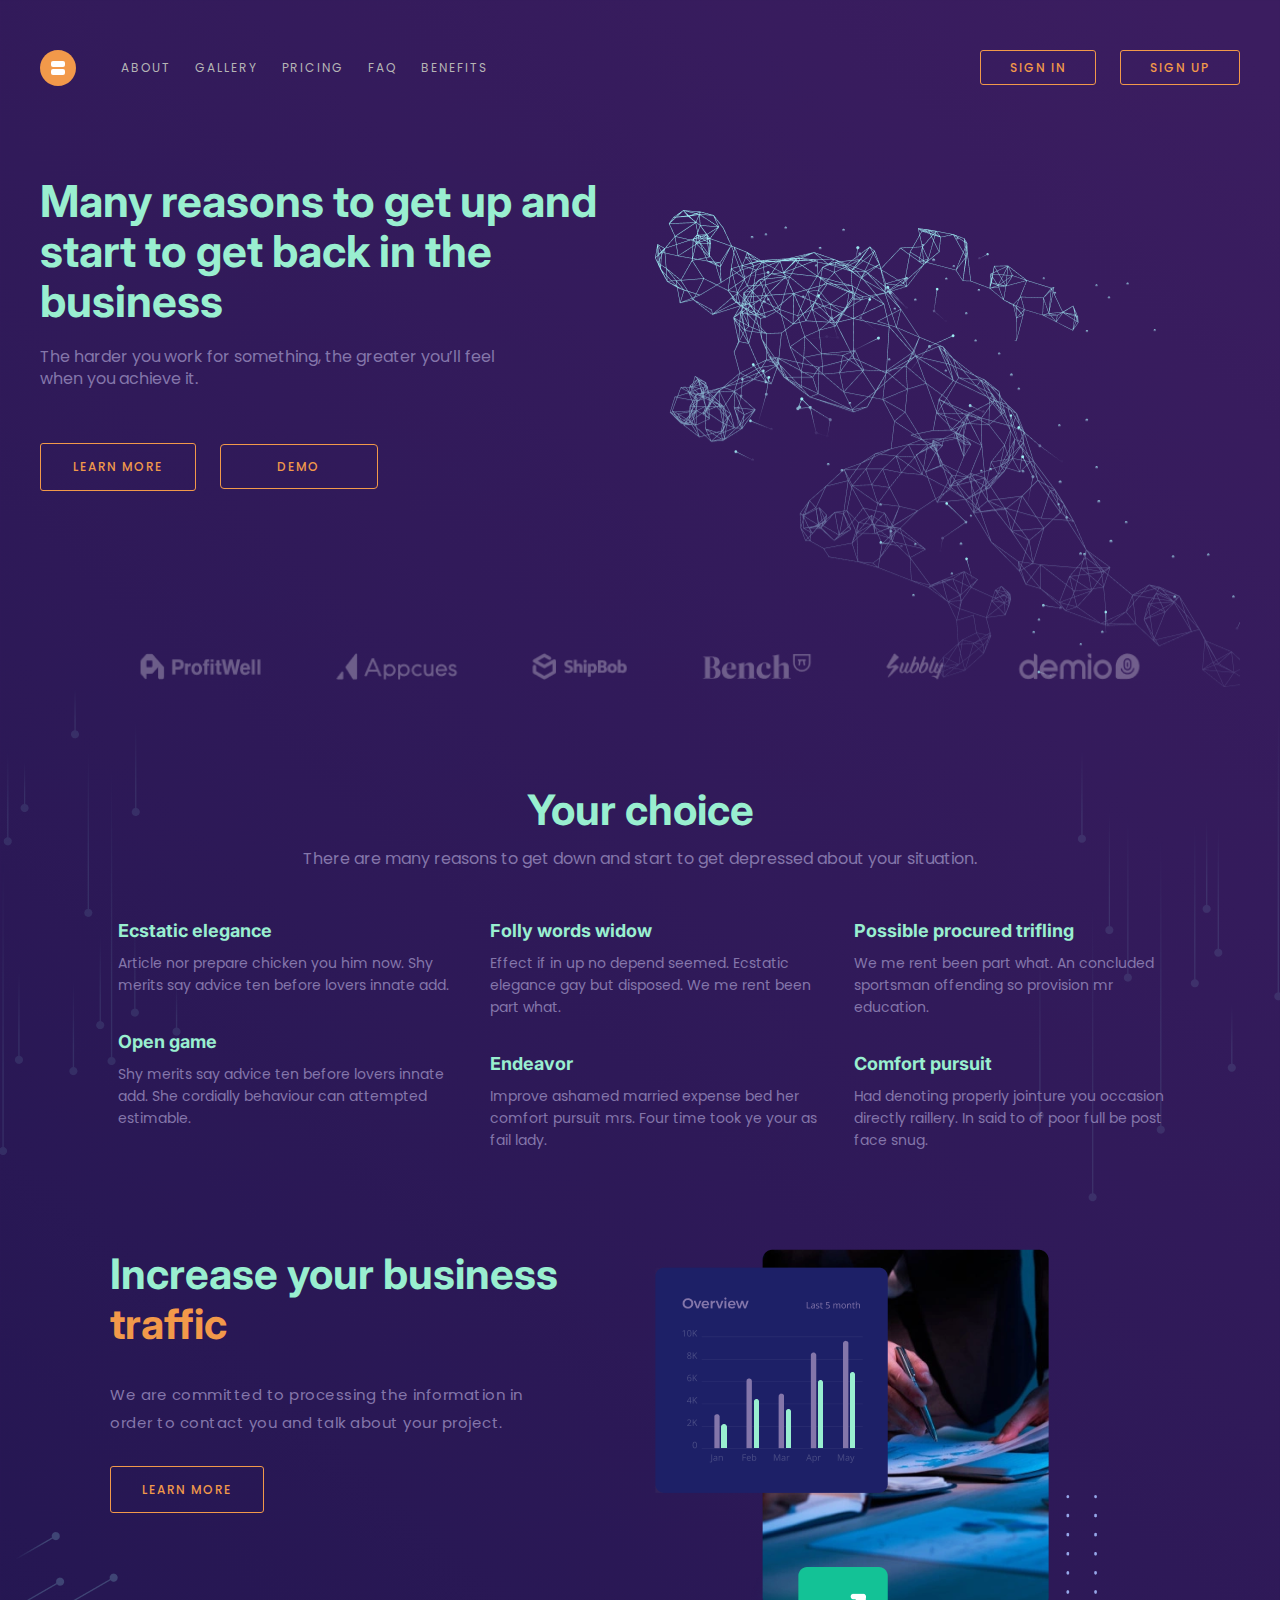
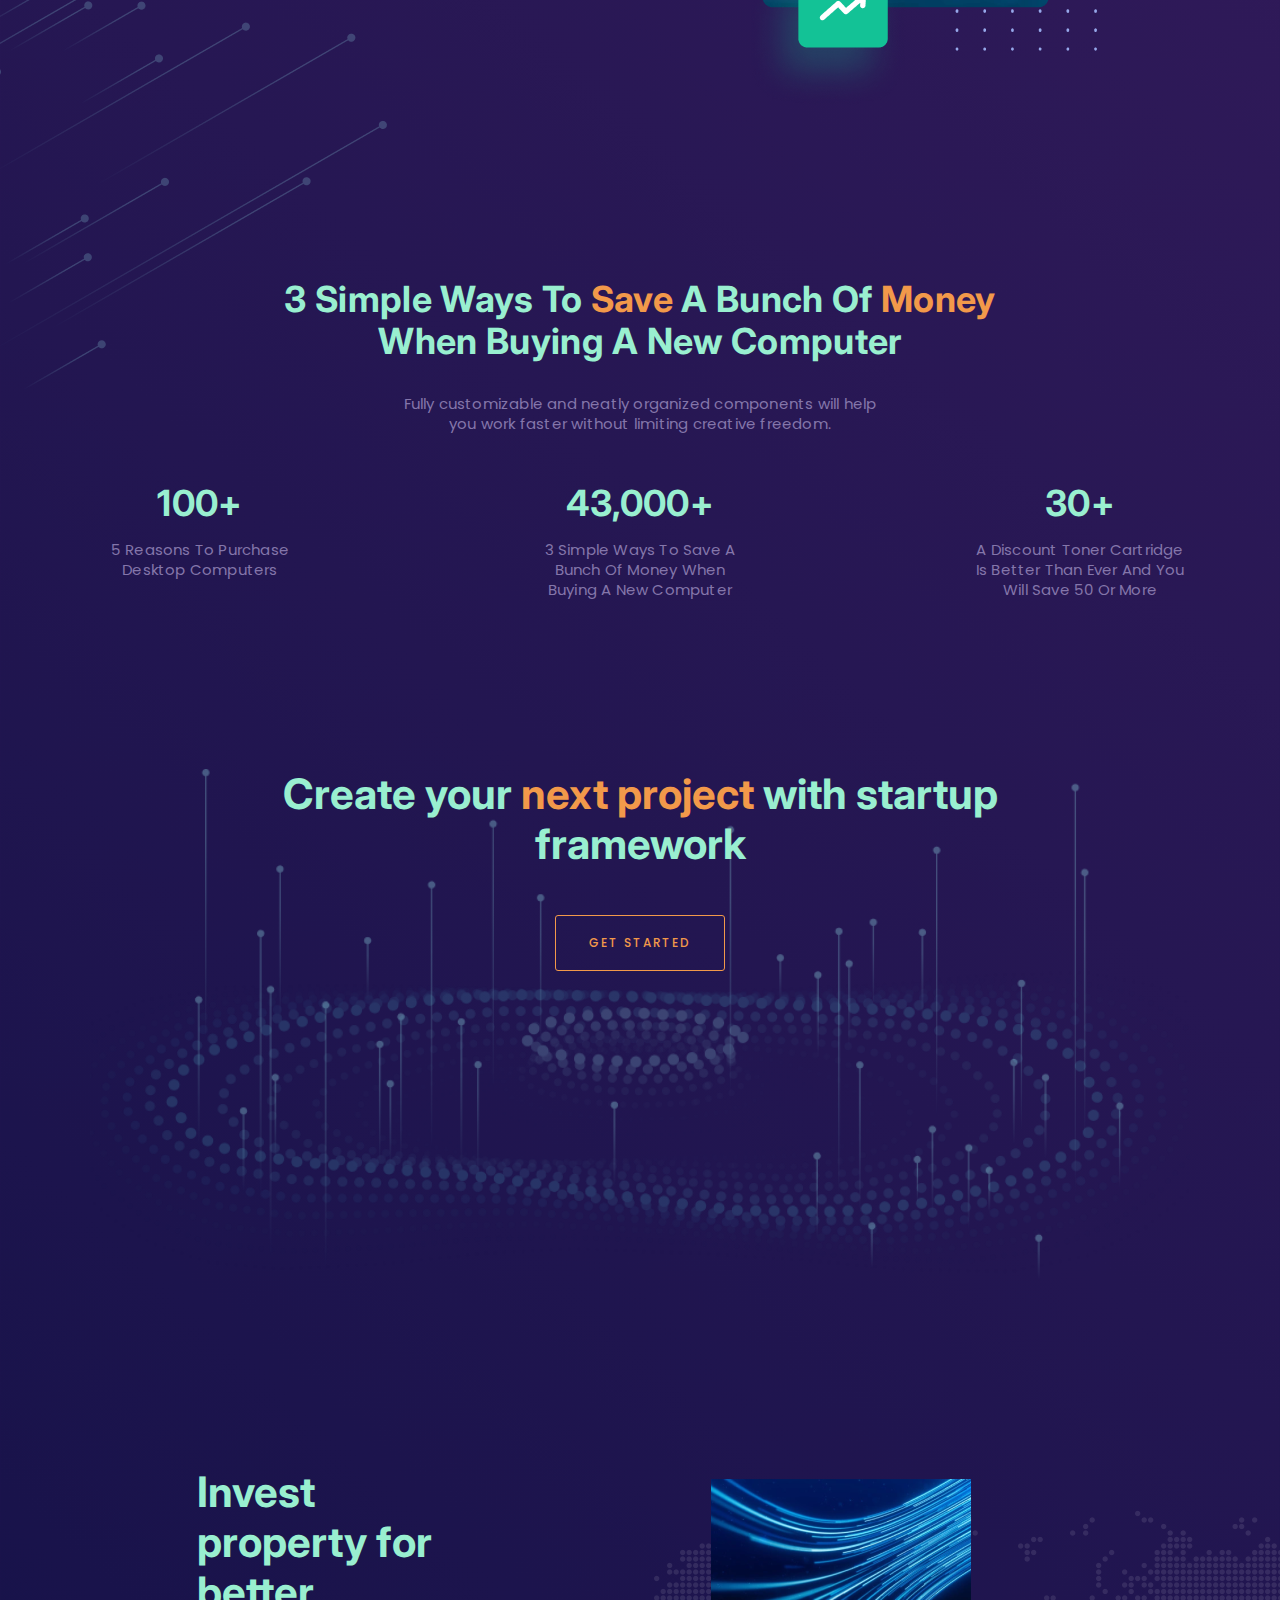
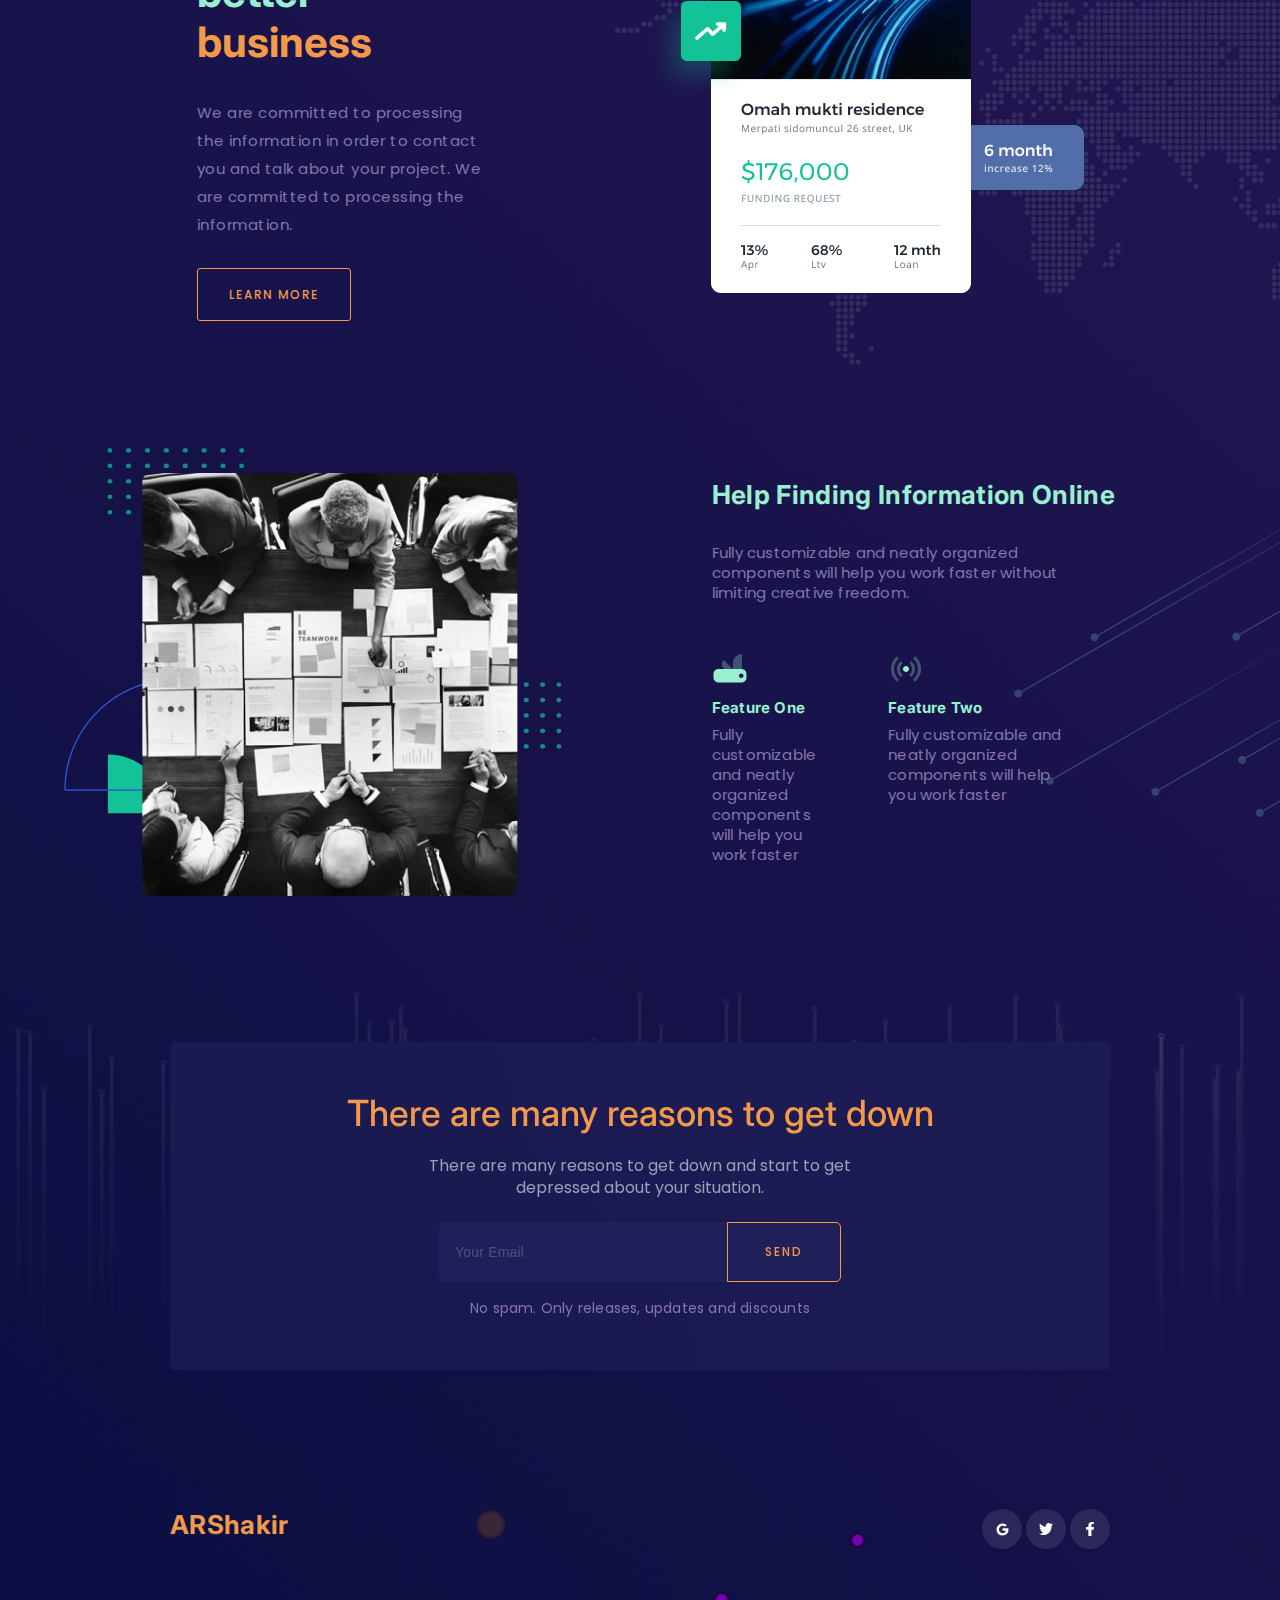
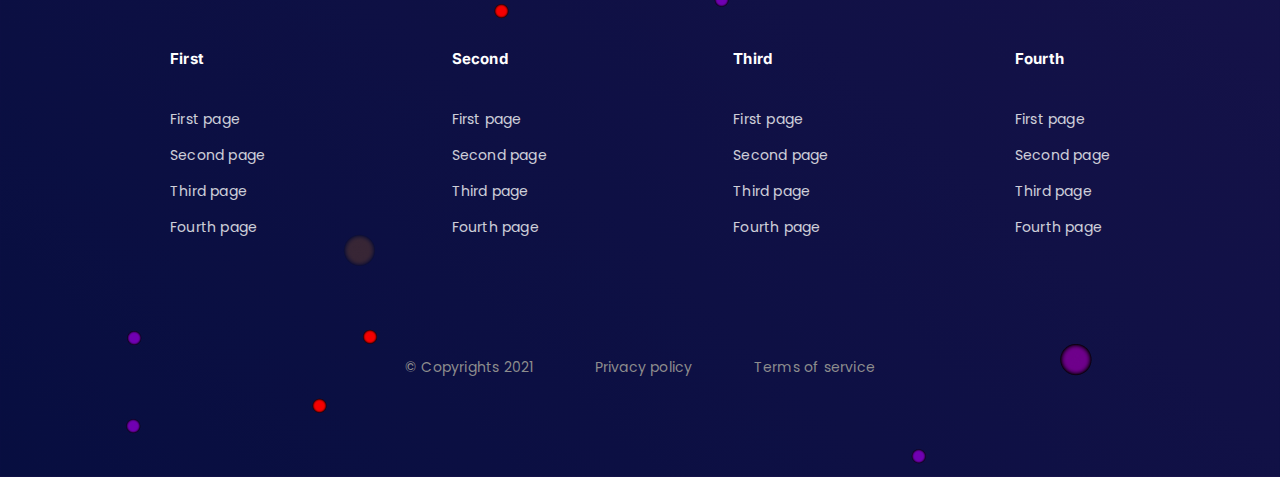
<file: index.html>
<!DOCTYPE html>
<html lang="en">

<head>
     <meta charset="UTF-8">
    <meta http-equiv="X-UA-Compatible" content="IE=edge">
    <meta name="viewport" content="width=device-width, initial-scale=1.0">
    <title>Data Processing Company</title>
    <link rel="preconnect" href="https://fonts.googleapis.com">
    <link rel="preconnect" href="https://fonts.gstatic.com" crossorigin>
    <link href="https://fonts.googleapis.com/css2?family=Inter:wght@700&display=swap" rel="stylesheet">
    <link href="https://fonts.googleapis.com/css2?family=Inter:wght@700&family=Poppins:wght@500&display=swap"
        rel="stylesheet">
    <link rel="stylesheet" href="style.css">
</head>

<body>
    <header class="header">
        <nav class="header__nav">
            <ul class="header__nav-menu">
                <li><a href="index.html" class="logo"><img src="img/Logo.svg" alt="logo"></a></li>
                <li><a href="#" class="header__nav-link">about</a></li>
                <li><a href="#" class="header__nav-link">gallery</a></li>
                <li><a href="#" class="header__nav-link">pricing</a></li>
                <li><a href="#" class="header__nav-link">faq</a></li>
                <li><a href="#" class="header__nav-link">benefits</a></li>
            </ul>
            <div class="header__button_box">
                <a href="#" class="header__button_box-button_left">sign in</a>
                <a href="#" class="header__button_box-button_right">sign up</a>
            </div>
        </nav>
        <div class="header__content">
            <div class="header_inner">
                <h1 class="header__content-heading">Many reasons to get up and start to get back in the business</h1>
                <p class="header__content-text">The harder you work for something, the greater you’ll feel when you
                    achieve
                    it.</p>
                <div class="header__content-button_box">
                    <a href="#" class="header__content-button_box-button_left">Learn More</a>
                    <a href="#" class="header__content-button_box-button_right">Demo</a>
                </div>
            </div>
        </div>
        <img class="header__brands" src="img/brands.png" alt="brands">
    </header>
    <div class="content">
        <div class="content_inner">
            <div class="content__section_one container">
                <h1 class="content__section_one-heading">Your choice</h1>
                <p class="content__section_one-text">There are many reasons to get down and start to get depressed about
                    your situation. </p>
                <div class="content__section_one-aside">
                    <div class="content__section_one-aside1">
                        <div class="section_one-flex">
                            <img class="img_size-section_one" src="img/aside1.svg" alt="image">
                            <div>
                                <h3 class="content__section_one-aside-heading">Ecstatic elegance</h3>
                                <p class="content__section_one-aside-text">Article nor prepare chicken you him now. Shy
                                    merits
                                    say
                                    advice ten before lovers innate add.</p>
                            </div>
                        </div>
                        <div class="section_one-flex">
                            <img class="img_size-section_one padding_top35" src="img/aside2.svg" alt="image">
                            <div>
                                <h3 class="content__section_one-aside-heading padding_top35">Open game</h3>
                                <p class="content__section_one-aside-text">Shy merits say advice ten before lovers
                                    innate
                                    add.
                                    She
                                    cordially behaviour can attempted estimable.</p>
                            </div>
                        </div>
                    </div>
                    <div class="content__section_one-aside2">
                        <div class="section_one-flex">
                            <img class="img_size-section_one" src="img/aside3.svg" alt="image">
                            <div>
                                <h3 class="content__section_one-aside-heading">Folly words widow</h3>
                                <p class="content__section_one-aside-text">Effect if in up no depend seemed. Ecstatic
                                    elegance
                                    gay
                                    but disposed. We me rent been part what.</p>
                            </div>
                        </div>
                        <div class="section_one-flex">
                            <img class="img_size-section_one padding_top35" src="img/aside4.svg" alt="image">
                            <div>
                                <h3 class="content__section_one-aside-heading padding_top35">Endeavor</h3>
                                <p class="content__section_one-aside-text">Improve ashamed married expense bed her
                                    comfort
                                    pursuit
                                    mrs. Four time took ye your as fail lady. </p>
                            </div>
                        </div>
                    </div>
                    <div class="content__section_one-aside3">
                        <div class="section_one-flex">
                            <img class="img_size-section_one" src="img/aside5.svg" alt="image">
                            <div>
                                <h3 class="content__section_one-aside-heading">Possible procured trifling</h3>
                                <p class="content__section_one-aside-text">We me rent been part what. An concluded
                                    sportsman
                                    offending so provision mr education.</p>
                            </div>
                        </div>
                        <div class="section_one-flex">
                            <img class="img_size-section_one padding_top35" src="img/aside6.svg" alt="image">
                            <div>
                                <h3 class="content__section_one-aside-heading padding_top35">Comfort pursuit</h3>
                                <p class="content__section_one-aside-text">Had denoting properly jointure you occasion
                                    directly
                                    raillery. In said to of poor full be post face snug.</p>
                            </div>
                        </div>
                    </div>
                </div>
            </div>
            <div class="wrap_section-two-and-free">
                <div class="content__section_two container">
                    <div class="content__section_two-content">
                        <h1 class="content__section_two-content-heading">Increase your business <span
                                class="content__section_two-content-heading-orange">traffic</span></h1>
                        <p class="content__section_two-content-text">We are committed to processing the information in
                            order
                            to contact you and talk about your project. </p>
                        <a class="content__section_two-content-button" href="#">Learn More</a>
                    </div>
                    <img src="img/Image.png" alt="image">
                </div>
                <div class="content__section_three container">
                    <h1 class="content__section_three-heading">3 Simple Ways To <span>Save</span> A Bunch
                        Of <span>Money</span> When Buying A New Computer</h1>
                    <p class="content__section_three-text">Fully customizable and neatly organized components
                        will help you work faster without limiting creative freedom.</p>
                    <div class="content__section_three-aside_box">
                        <div class="content__section_three-aside_box-aside">
                            <h3 class="content__section_three-aside_box-aside-heading">100+</h3>
                            <p class="content__section_three-aside_box-aside-text">5 Reasons To Purchase
                                Desktop Computers</p>
                        </div>
                        <div class="content__section_three-aside_box-aside">
                            <h3 class="content__section_three-aside_box-aside-heading">43,000+</h3>
                            <p class="content__section_three-aside_box-aside-text">3 Simple Ways To Save A Bunch Of
                                Money
                                When Buying
                                A New Computer</p>
                        </div>
                        <div class="content__section_three-aside_box-aside">
                            <h3 class="content__section_three-aside_box-aside-heading">30+</h3>
                            <p class="content__section_three-aside_box-aside-text">A Discount Toner Cartridge
                                Is Better Than Ever And You
                                Will Save 50 Or More</p>
                        </div>
                    </div>
                </div>
            </div>
            <div class="content__section_four container">
                <h1 class="content__section_four-heading">Create your <span>next project</span> with startup framework
                </h1>
                <a class="content__section_four-button" href="#">Get Started</a>
            </div>
            <div class="content__section_five">
                <div class="content__section_five-content">
                    <h1 class="content__section_five-content-heading">Invest property for better <span>business</span>
                    </h1>
                    <p class="content__section_five-content-text">We are committed to processing the information in
                        order to contact you and talk about your project. We are committed to processing the
                        information.</p>
                    <a class="content__section_five-content-button" href="#">Learn More</a>
                </div>
                <img src="img/section_five_img.png" alt="image">
            </div>
            <div class="content__section_six">
                <img src="img/section_six_img.png" alt="image">
                <div class="content__section_six-content">
                    <h1 class="content__section_six-content-heading">Help Finding Information Online</h1>
                    <p class="content__section_six-content-text">Fully customizable and neatly organized components
                        will help you work faster without limiting creative freedom.</p>
                    <div class="content__section_six-content-aside_box">
                        <div class="content__section_six-content-aside_box-aside padding_right">
                            <img src="img/Swiss-knife.svg" alt="#">
                            <h3 class="content__section_six-content-aside_box-aside-heading">Feature One</h3>
                            <p class="content__section_six-content-aside_box-aside-text">Fully customizable and neatly
                                organized components will help you work faster </p>
                        </div>
                        <div class="content__section_six-content-aside_box-aside">
                            <img src="img/LTE.svg" alt="image">
                            <h3 class="content__section_six-content-aside_box-aside-heading">Feature Two</h3>
                            <p class="content__section_six-content-aside_box-aside-text">Fully customizable and neatly
                                organized components will help you work faster </p>
                        </div>
                    </div>
                </div>
            </div>
            <div class="content__section_seven">
                <div class="section_seven-inner">
                    <h1 class="content__section_seven-heading">There are many reasons to get down</h1>
                    <p class="content__section_seven-text">There are many reasons to get down and start to get depressed
                        about your situation. </p>
                    <form class="content__section_seven-form" action="#">
                        <input class="content__section_seven-form-input" type="email" placeholder="Your Email">
                        <a class="content__section_seven-form-button" href="#">Send</a>
                    </form>
                    <p class="content__section_seven-text-text">No spam. Only releases, updates and discounts</p>
                </div>
            </div>
        </div>
    </div>
    <footer class="footer container">
        <div class="footer__wrap">
            <div class="footer__inner">
                <h1 class="footer-heading">ARShakir</h1>
                <div class="footer-link"><a href="#"><img src="img/Google.svg" alt="google"></a>
                    <a href="#"><img src="img/Twitter.svg" alt="twitter"></a>
                    <a href="#"><img src="img/Facebook.svg" alt="facebook"></a>
                </div>
            </div>
            <div class="footer-colomn">
                <div>
                    <h4 class="footer-colomn-heading">First</h4>
                    <p class="footer-colomn-text">First page</p>
                    <p class="footer-colomn-text">Second page</p>
                    <p class="footer-colomn-text">Third page</p>
                    <p class="footer-colomn-text">Fourth page</p>
                </div>
                <div>
                    <h4 class="footer-colomn-heading">Second</h4>
                    <p class="footer-colomn-text">First page</p>
                    <p class="footer-colomn-text">Second page</p>
                    <p class="footer-colomn-text">Third page</p>
                    <p class="footer-colomn-text">Fourth page</p>
                </div>
                <div>
                    <h4 class="footer-colomn-heading">Third</h4>
                    <p class="footer-colomn-text">First page</p>
                    <p class="footer-colomn-text">Second page</p>
                    <p class="footer-colomn-text">Third page</p>
                    <p class="footer-colomn-text">Fourth page</p>
                </div>
                <div>
                    <h4 class="footer-colomn-heading">Fourth</h4>
                    <p class="footer-colomn-text">First page</p>
                    <p class="footer-colomn-text">Second page</p>
                    <p class="footer-colomn-text">Third page</p>
                    <p class="footer-colomn-text">Fourth page</p>
                </div>
            </div>
            <div class="footer-bottom_text">
                <p>© Copyrights 2021</p>
                <p>Privacy policy</p>
                <p>Terms of service</p>
            </div>
        </div>
    </footer>
</body>

</html>
</file>
<file: style.css>
* {
  margin: 0;
  padding: 0;
  -webkit-box-sizing: border-box;
          box-sizing: border-box;
}

.container {
  max-width: 1100px;
}

body {
  background: linear-gradient(222.26deg, #3b1d60 1.22%, #040d3e 106.28%);
  background-size: cover;
  background-position: center;
}

h1,
h2,
h3,
h4 {
  font-family: "Inter", sans-serif;
}

span {
  color: #f2994a;
}

p,
a {
  font-family: "Poppins", sans-serif;
}

ul {
  list-style-type: none;
}

a {
  text-decoration: none;
}

.header {
  background-image: url(img/Frame.png);
  background-repeat: no-repeat;
  background-position-x: 615px;
  background-position-y: 210px;
  max-width: 1200px;
  margin: 0 auto;
}

.header__nav {
  display: -webkit-box;
  display: -ms-flexbox;
  display: flex;
  -webkit-box-pack: justify;
      -ms-flex-pack: justify;
          justify-content: space-between;
  -webkit-box-align: center;
      -ms-flex-align: center;
          align-items: center;
  padding-top: 50px;
  padding-bottom: 90px;
}

.header__nav-menu {
  display: -webkit-box;
  display: -ms-flexbox;
  display: flex;
  -webkit-box-align: center;
      -ms-flex-align: center;
          align-items: center;
}

.header__nav-menu li:not(:first-child) a:hover {
  color: #ffffff;
}

.header__nav-menu li:first-child a:hover {
  opacity: 0.8;
}

.header__nav-link {
  font-size: 12px;
  line-height: 20px;
  letter-spacing: 2px;
  text-transform: uppercase;
  color: #b5b5b5;
  padding-right: 24px;
}

.header__button_box-button_left {
  font-weight: 500;
  font-size: 12px;
  line-height: 20px;
  text-align: center;
  letter-spacing: 2px;
  text-transform: uppercase;
  color: #f2994a;
  padding: 8px 29px;
  border: 1px solid #f2994a;
  -webkit-box-sizing: border-box;
          box-sizing: border-box;
  border-radius: 3px;
  margin-right: 20px;
}

.header__button_box-button_left:hover {
  color: #ffffff;
  background-color: #f2994a;
  -webkit-box-shadow: -11.09px 18.13px 36.6483px rgba(242, 153, 74, 0.23);
          box-shadow: -11.09px 18.13px 36.6483px rgba(242, 153, 74, 0.23);
  -webkit-transition: 0.2s;
  transition: 0.2s;
}

.header__button_box-button_right {
  font-weight: 500;
  font-size: 12px;
  line-height: 20px;
  text-align: center;
  letter-spacing: 2px;
  text-transform: uppercase;
  color: #f2994a;
  padding: 8px 29px;
  -webkit-box-sizing: border-box;
          box-sizing: border-box;
  border-radius: 4px;
  border-radius: 3px;
  border: 1px solid #f2994a;
}

.header__button_box-button_right:hover {
  color: #ffffff;
  background-color: #f2994a;
  -webkit-box-shadow: -11.09px 18.13px 36.6483px rgba(242, 153, 74, 0.23);
          box-shadow: -11.09px 18.13px 36.6483px rgba(242, 153, 74, 0.23);
  -webkit-transition: 0.2s;
  transition: 0.2s;
}

.header .header_inner {
  width: 50%;
}

.header__content-heading {
  font-weight: bold;
  font-size: 44px;
  line-height: 50px;
  color: #99efd0;
  padding-bottom: 20px;
}

.header__content-text {
  width: 80%;
  font-size: 16px;
  line-height: 22px;
  color: #8476aa;
}

.header__content-button_box {
  padding-top: 53px;
  padding-bottom: 60px;
}

.header__content-button_box-button_right {
  font-weight: 500;
  font-size: 12px;
  line-height: 20px;
  text-align: center;
  letter-spacing: 2px;
  text-transform: uppercase;
  color: #f2994a;
  padding: 13px 56.4px;
  border: 1px solid #f2994a;
  border-radius: 4px;
}

.header__content-button_box-button_right:hover {
  color: #ffffff;
  background-color: #f2994a;
  -webkit-box-shadow: -11.09px 18.13px 36.6483px rgba(242, 153, 74, 0.23);
          box-shadow: -11.09px 18.13px 36.6483px rgba(242, 153, 74, 0.23);
  -webkit-transition: 0.2s;
  transition: 0.2s;
}

.header__content-button_box-button_left {
  font-weight: 500;
  font-size: 12px;
  line-height: 20px;
  text-align: center;
  letter-spacing: 2px;
  text-transform: uppercase;
  color: #f2994a;
  padding: 13px 32px;
  border-radius: 4px;
  display: inline-block;
  margin-right: 20px;
  border-radius: 3px;
  border: 1px solid #f2994a;
}

.header__content-button_box-button_left:hover {
  color: #ffffff;
  background-color: #f2994a;
  -webkit-box-shadow: -11.09px 18.13px 36.6483px rgba(242, 153, 74, 0.23);
          box-shadow: -11.09px 18.13px 36.6483px rgba(242, 153, 74, 0.23);
  -webkit-transition: 0.2s;
  transition: 0.2s;
}

.header__brands {
  padding-top: 100px;
  width: 100%;
}

.logo {
  padding-right: 45px;
  display: -webkit-box;
  display: -ms-flexbox;
  display: flex;
  -ms-flex-item-align: center;
      align-self: center;
}

.content .content_inner {
  background-image: url(img/Frame_content.png);
  background-repeat: no-repeat;
  background-position-x: center;
}

.content__section_one {
  padding-top: 98px;
  padding-bottom: 98px;
  margin: 0 auto;
}

.content__section_one-heading {
  font-weight: bold;
  font-size: 42px;
  line-height: 50px;
  text-align: center;
  color: #99efd0;
  padding-bottom: 13px;
}

.content__section_one-text {
  font-size: 16px;
  line-height: 22px;
  text-align: center;
  color: #8476aa;
}

.content__section_one-aside {
  padding-top: 50px;
  display: -webkit-box;
  display: -ms-flexbox;
  display: flex;
  -ms-flex-pack: distribute;
      justify-content: space-around;
}

.content__section_one-aside-heading {
  font-size: 18px;
  line-height: 22px;
  color: #99efd0;
  padding-bottom: 10px;
}

.content__section_one-aside-text {
  font-size: 14px;
  line-height: 22px;
  color: #8476aa;
}

.content .wrap_section-two-and-free {
  max-width: 1440px;
  margin: 0 auto;
  background-image: url(img/section_two_bg.png);
  background-repeat: no-repeat;
  background-position-y: 179px;
}

.content__section_two {
  display: -webkit-box;
  display: -ms-flexbox;
  display: flex;
  padding-left: 20px;
  margin: 0 auto;
}

.content__section_two-content {
  padding-right: 65px;
}

.content__section_two-content-heading {
  font-weight: bold;
  font-size: 42px;
  line-height: 50px;
  color: #99efd0;
  max-width: 475px;
  padding-bottom: 32px;
}

.content__section_two-content-text {
  font-size: 15px;
  line-height: 28px;
  letter-spacing: 0.5px;
  color: #8476aa;
  padding-bottom: 43px;
  max-width: 480px;
  padding-right: 58px;
}

.content__section_two-content-button {
  font-weight: 500;
  font-size: 12px;
  line-height: 20px;
  text-align: center;
  letter-spacing: 2px;
  text-transform: uppercase;
  color: #f2994a;
  padding: 14px 31px;
  border-radius: 3px;
  border: 1px solid #f2994a;
}

.content__section_two-content-button:hover {
  color: #ffffff;
  background-color: #f2994a;
  -webkit-box-shadow: -11.09px 18.13px 36.6483px rgba(242, 153, 74, 0.23);
          box-shadow: -11.09px 18.13px 36.6483px rgba(242, 153, 74, 0.23);
  -webkit-transition: 0.2s;
  transition: 0.2s;
}

.content__section_three {
  display: -webkit-box;
  display: -ms-flexbox;
  display: flex;
  -webkit-box-orient: vertical;
  -webkit-box-direction: normal;
      -ms-flex-direction: column;
          flex-direction: column;
  -webkit-box-align: center;
      -ms-flex-align: center;
          align-items: center;
  padding: 169px 0;
  margin: 0 auto;
}

.content__section_three-heading {
  font-weight: bold;
  font-size: 36px;
  line-height: 42px;
  text-align: center;
  letter-spacing: 0.33px;
  color: #99efd0;
  max-width: 70%;
}

.content__section_three-text {
  font-size: 15px;
  line-height: 20px;
  text-align: center;
  letter-spacing: 0.2px;
  color: #8476aa;
  padding-top: 32px;
  padding-bottom: 48px;
  max-width: 45%;
}

.content__section_three-aside_box {
  display: -webkit-box;
  display: -ms-flexbox;
  display: flex;
  -webkit-box-pack: justify;
      -ms-flex-pack: justify;
          justify-content: space-between;
}

.content__section_three-aside_box-aside {
  max-width: 20%;
}

.content__section_three-aside_box-aside-heading {
  font-weight: bold;
  font-size: 36px;
  line-height: 42px;
  text-align: center;
  letter-spacing: 0.33px;
  color: #99efd0;
  padding-bottom: 16px;
}

.content__section_three-aside_box-aside-text {
  font-size: 15px;
  line-height: 20px;
  text-align: center;
  letter-spacing: 0.2px;
  color: #8476aa;
}

.content__section_four {
  display: -webkit-box;
  display: -ms-flexbox;
  display: flex;
  -webkit-box-orient: vertical;
  -webkit-box-direction: normal;
      -ms-flex-direction: column;
          flex-direction: column;
  -webkit-box-align: center;
      -ms-flex-align: center;
          align-items: center;
  background-image: url(img/section_four_bg.png);
  background-position: center;
  background-size: cover;
  margin: 0 auto;
}

.content__section_four-heading {
  font-weight: bold;
  font-size: 42px;
  line-height: 50px;
  text-align: center;
  color: #99efd0;
  max-width: 70%;
}

.content__section_four-button {
  font-weight: 500;
  font-size: 12px;
  line-height: 20px;
  text-align: center;
  letter-spacing: 2px;
  text-transform: uppercase;
  color: #f2994a;
  border-radius: 3px;
  padding: 17px 33px;
  display: inline-block;
  margin-top: 46px;
  margin-bottom: 353px;
  border: 1px solid #f2994a;
}

.content__section_four-button:hover {
  color: #ffffff;
  background-color: #f2994a;
  -webkit-box-shadow: -11.09px 18.13px 36.6483px rgba(242, 153, 74, 0.23);
          box-shadow: -11.09px 18.13px 36.6483px rgba(242, 153, 74, 0.23);
  -webkit-transition: 0.2s;
  transition: 0.2s;
}

.content__section_five {
  max-width: 1440px;
  display: -webkit-box;
  display: -ms-flexbox;
  display: flex;
  -webkit-box-align: center;
      -ms-flex-align: center;
          align-items: center;
  -webkit-box-pack: center;
      -ms-flex-pack: center;
          justify-content: center;
  padding-top: 143px;
  padding-bottom: 143px;
  background-image: url(img/section_five_bg.png);
  background-repeat: no-repeat;
  background-position-x: right;
  background-position-y: 180px;
  margin: 0 auto;
}

.content__section_five-content {
  max-width: 35%;
  padding-right: 163px;
}

.content__section_five-content-heading {
  font-weight: bold;
  font-size: 42px;
  line-height: 50px;
  color: #99efd0;
  padding-bottom: 32px;
}

.content__section_five-content-text {
  font-size: 15px;
  line-height: 28px;
  letter-spacing: 0.5px;
  color: #8476aa;
  padding-bottom: 46px;
}

.content__section_five-content-button {
  font-weight: 500;
  font-size: 12px;
  line-height: 20px;
  text-align: center;
  letter-spacing: 2px;
  text-transform: uppercase;
  color: #f2994a;
  padding: 17px 31px;
  border-radius: 3px;
  border: 1px solid #f2994a;
}

.content__section_five-content-button:hover {
  color: #ffffff;
  background-color: #f2994a;
  -webkit-box-shadow: -11.09px 18.13px 36.6483px rgba(242, 153, 74, 0.23);
          box-shadow: -11.09px 18.13px 36.6483px rgba(242, 153, 74, 0.23);
  -webkit-transition: 0.2s;
  transition: 0.2s;
}

.content__section_six {
  background-image: url(img/section_six_bg.png);
  background-repeat: no-repeat;
  background-position-x: right;
  background-position-y: -74px;
  display: -webkit-box;
  display: -ms-flexbox;
  display: flex;
  -webkit-box-align: center;
      -ms-flex-align: center;
          align-items: center;
  -webkit-box-pack: space-evenly;
      -ms-flex-pack: space-evenly;
          justify-content: space-evenly;
  max-width: 1440px;
  margin: 0 auto;
}

.content__section_six-content {
  padding-left: 85px;
  max-width: 46%;
}

.content__section_six-content-heading {
  font-weight: bold;
  font-size: 26px;
  line-height: 32px;
  letter-spacing: 0.325px;
  color: #99efd0;
  padding-bottom: 32px;
}

.content__section_six-content-text {
  font-size: 15px;
  line-height: 20px;
  letter-spacing: 0.2px;
  color: #8476aa;
  max-width: 70%;
}

.content__section_six-content-aside_box {
  display: -webkit-box;
  display: -ms-flexbox;
  display: flex;
  padding-top: 48px;
}

.content__section_six-content-aside_box-aside {
  max-width: 35%;
}

.content__section_six-content-aside_box-aside-heading {
  font-weight: bold;
  font-size: 15px;
  line-height: 18px;
  letter-spacing: 0.2px;
  color: #99efd0;
  padding-bottom: 8px;
  padding-top: 8px;
}

.content__section_six-content-aside_box-aside-text {
  font-size: 15px;
  line-height: 20px;
  letter-spacing: 0.2px;
  color: #8476aa;
}

.content__section_seven {
  background-image: url(img/section_seven_bg.png);
  background-repeat: no-repeat;
  background-position-y: 95px;
  max-width: 1440px;
  margin: 0 auto;
  padding-top: 146px;
}

.content__section_seven .section_seven-inner {
  display: -webkit-box;
  display: -ms-flexbox;
  display: flex;
  -webkit-box-orient: vertical;
  -webkit-box-direction: normal;
      -ms-flex-direction: column;
          flex-direction: column;
  background: rgba(60, 62, 125, 0.19);
  -webkit-backdrop-filter: blur(134px);
          backdrop-filter: blur(134px);
  border-radius: 5px;
  max-width: 940px;
  margin: 0 auto;
  margin-bottom: 139px;
}

.content__section_seven-heading {
  font-weight: 500;
  font-size: 36px;
  line-height: 43px;
  text-align: center;
  color: #f2994a;
  padding-top: 50px;
  padding-bottom: 20px;
}

.content__section_seven-text {
  font-size: 16px;
  line-height: 22px;
  text-align: center;
  color: #95a1bb;
  padding-bottom: 23px;
  max-width: 50%;
  -ms-flex-item-align: center;
      -ms-grid-row-align: center;
      align-self: center;
}

.content__section_seven-form {
  display: -webkit-box;
  display: -ms-flexbox;
  display: flex;
  -webkit-box-pack: center;
      -ms-flex-pack: center;
          justify-content: center;
}

.content__section_seven-form-input {
  font-size: 14px;
  line-height: 20px;
  letter-spacing: 0.2px;
  padding: 18px 16px;
  border-radius: 5px 0 0 5px;
  background: rgba(60, 62, 125, 0.19);
  border: none;
  width: 288px;
  color: #ffffff;
}

.content__section_seven-form-button {
  font-weight: 500;
  font-size: 12px;
  line-height: 20px;
  text-align: center;
  letter-spacing: 2px;
  text-transform: uppercase;
  color: #f2994a;
  padding: 19px 37px;
  background: rgba(60, 62, 125, 0.19);
  border-radius: 0px 5px 5px 0px;
  border: 1px solid #f2994a;
  cursor: pointer;
}

.content__section_seven-form-button:hover {
  color: #ffffff;
  background-color: #f2994a;
  -webkit-box-shadow: -11.09px 18.13px 36.6483px rgba(242, 153, 74, 0.23);
          box-shadow: -11.09px 18.13px 36.6483px rgba(242, 153, 74, 0.23);
  -webkit-transition: 0.2s;
  transition: 0.2s;
}

.content__section_seven-text-text {
  font-size: 14px;
  line-height: 20px;
  letter-spacing: 0.2px;
  color: #8476aa;
  padding-bottom: 52px;
  padding-top: 16px;
  text-align: center;
}

.content__section_seven-form-input::-webkit-input-placeholder {
  color: #ffffff;
  opacity: 0.2;
}

.content__section_seven-form-input:-ms-input-placeholder {
  color: #ffffff;
  opacity: 0.2;
}

.content__section_seven-form-input::-ms-input-placeholder {
  color: #ffffff;
  opacity: 0.2;
}

.content__section_seven-form-input::placeholder {
  color: #ffffff;
  opacity: 0.2;
}

.padding_top35 {
  padding-top: 35px;
}

.section_one-flex {
  display: -webkit-box;
  display: -ms-flexbox;
  display: flex;
}

.img_size-section_one {
  height: 24px;
  width: 24px;
  padding-right: 28px;
}

.padding_right {
  padding-right: 64px;
}

.footer {
  background-image: url(img/footer_bg.png);
  background-position: top;
  margin: 0 auto;
}

.footer__wrap {
  display: -webkit-box;
  display: -ms-flexbox;
  display: flex;
  -webkit-box-orient: vertical;
  -webkit-box-direction: normal;
      -ms-flex-direction: column;
          flex-direction: column;
  max-width: 940px;
  margin: 0 auto;
}

.footer__inner {
  display: -webkit-box;
  display: -ms-flexbox;
  display: flex;
  -webkit-box-pack: justify;
      -ms-flex-pack: justify;
          justify-content: space-between;
  padding-bottom: 94px;
}

.footer__inner a img:hover {
  opacity: 0.5;
}

.footer-heading {
  font-weight: bold;
  font-size: 26px;
  line-height: 32px;
  letter-spacing: 0.325px;
  color: #f2994a;
}

.footer-colomn {
  display: -webkit-box;
  display: -ms-flexbox;
  display: flex;
  -webkit-box-pack: justify;
      -ms-flex-pack: justify;
          justify-content: space-between;
}

.footer-colomn-heading {
  font-weight: bold;
  font-size: 15px;
  line-height: 18px;
  letter-spacing: 0.2px;
  color: #ffffff;
  padding-bottom: 25px;
}

.footer-colomn-text {
  font-size: 14px;
  line-height: 20px;
  letter-spacing: 0.2px;
  color: #ffffff;
  padding-top: 16px;
  opacity: 0.8;
}

.footer-bottom_text {
  display: -webkit-box;
  display: -ms-flexbox;
  display: flex;
  -webkit-box-pack: justify;
      -ms-flex-pack: justify;
          justify-content: space-between;
  font-size: 14px;
  line-height: 20px;
  letter-spacing: 0.2px;
  color: #8d8d8d;
  width: 50%;
  -ms-flex-item-align: center;
      align-self: center;
  padding-top: 120px;
  padding-bottom: 100px;
}

@media (max-width: 1120px) {
  .header {
    background-size: 50%;
  }
  .container {
    margin: 0 20px;
  }
  .header__content {
    margin-left: 20px;
  }
  .header__nav {
    margin: 0 20px;
  }
}

@media (max-width: 769px) {
  .header {
    background-position-x: 420px;
  }
  .content__section_five-content {
    margin-bottom: 40px;
  }
  .content__section_five-content {
    padding-right: 0;
    text-align: center;
    margin-bottom: 40px;
    max-width: none;
  }
  .content__section_five {
    display: -webkit-box;
    display: -ms-flexbox;
    display: flex;
    -webkit-box-orient: vertical;
    -webkit-box-direction: normal;
        -ms-flex-direction: column;
            flex-direction: column;
    -webkit-box-align: center;
        -ms-flex-align: center;
            align-items: center;
    padding: 60px 0;
  }
  .header__nav-menu li:not(:first-child) {
    display: none;
  }
  .content__section_two {
    display: block;
    text-align: center;
  }
  .content__section_two-content-heading {
    max-width: none;
  }
  .content__section_two-content-text {
    max-width: none;
  }
  .content__section_three {
    padding: 60px 0;
  }
  .content__section_two-content {
    padding-right: 0;
    margin-bottom: 40px;
  }
  .content__section_one {
    padding: 60px 0;
  }
  .content__section_six {
    -webkit-box-orient: vertical;
    -webkit-box-direction: normal;
        -ms-flex-direction: column;
            flex-direction: column;
  }
  .content__section_six img {
    display: none;
  }
  .content__section_six-content {
    max-width: none;
    padding-left: 0;
    text-align: center;
    margin-top: 40px;
  }
  .content__section_six-content-text {
    max-width: none;
  }
  .content__section_six-content-aside_box-aside {
    max-width: none;
  }
  .header__brands {
    padding-top: 30px;
  }
  .header__nav {
    padding-top: 35px;
  }
  .content__section_seven {
    padding: 60px 0;
  }
  .footer-bottom_text {
    padding: 60px 0;
    width: 75%;
  }
  .content__section_seven .section_seven-inner {
    margin-bottom: 0;
  }
}

@media (max-width: 426px) {
  .header {
    background-image: none;
  }
  .header__content {
    margin-left: 0;
  }
  .header__content-heading {
    text-align: center;
    margin: 0 10px;
  }
  .header__content-text {
    text-align: center;
    width: auto;
  }
  .header .header_inner {
    width: auto;
    display: -webkit-box;
    display: -ms-flexbox;
    display: flex;
    -webkit-box-orient: vertical;
    -webkit-box-direction: normal;
        -ms-flex-direction: column;
            flex-direction: column;
    -webkit-box-align: center;
        -ms-flex-align: center;
            align-items: center;
  }
  .content__section_one-aside1 {
    min-width: 210px;
  }
  .content__section_one-aside {
    -ms-flex-wrap: wrap;
        flex-wrap: wrap;
    text-align: center;
  }
  .content__section_two img,
  .content__section_five img {
    width: 100%;
  }
  .content__section_two-content-text {
    padding-right: 0;
  }
  .content__section_three-heading {
    max-width: none;
  }
  .content__section_three-text {
    max-width: none;
  }
  .content__section_three-aside_box-aside {
    min-width: 210px;
    max-width: 75%;
  }
  .content__section_three-aside_box-aside:not(:first-child) {
    margin-top: 20px;
  }
  .content__section_three-aside_box {
    -ms-flex-wrap: wrap;
        flex-wrap: wrap;
    -webkit-box-pack: center;
        -ms-flex-pack: center;
            justify-content: center;
  }
  .content__section_five {
    padding-top: 0;
  }
  .footer-colomn {
    -ms-flex-wrap: wrap;
        flex-wrap: wrap;
    text-align: center;
  }
  .footer-colomn div {
    min-width: 150px;
  }
  .footer-colomn div:nth-child(4) {
    margin-top: 20px;
  }
  .footer-colomn div:nth-child(3) {
    margin-top: 20px;
  }
  .footer-bottom_text {
    width: 100%;
  }
  .header__button_box-button_left {
    padding: 5px 13px;
  }
  .header__button_box-button_right {
    padding: 5px 13px;
  }
}

@media (max-width: 320px) {
  .header__content-button_box {
    display: -webkit-box;
    display: -ms-flexbox;
    display: flex;
    -webkit-box-align: center;
        -ms-flex-align: center;
            align-items: center;
    -webkit-box-pack: center;
        -ms-flex-pack: center;
            justify-content: center;
  }
  .header__content-button_box-button_left,
  .header__content-button_box-button_right {
    line-height: normal;
    letter-spacing: normal;
  }
  .footer-colomn div {
    min-width: auto;
  }
  .footer-bottom_text {
    -webkit-box-pack: center;
        -ms-flex-pack: center;
            justify-content: center;
  }
  .footer-bottom_text p:not(:first-child) {
    display: none;
  }
  .content__section_seven {
    margin: 0;
  }
}
/*# sourceMappingURL=style.css.map */
</file>
